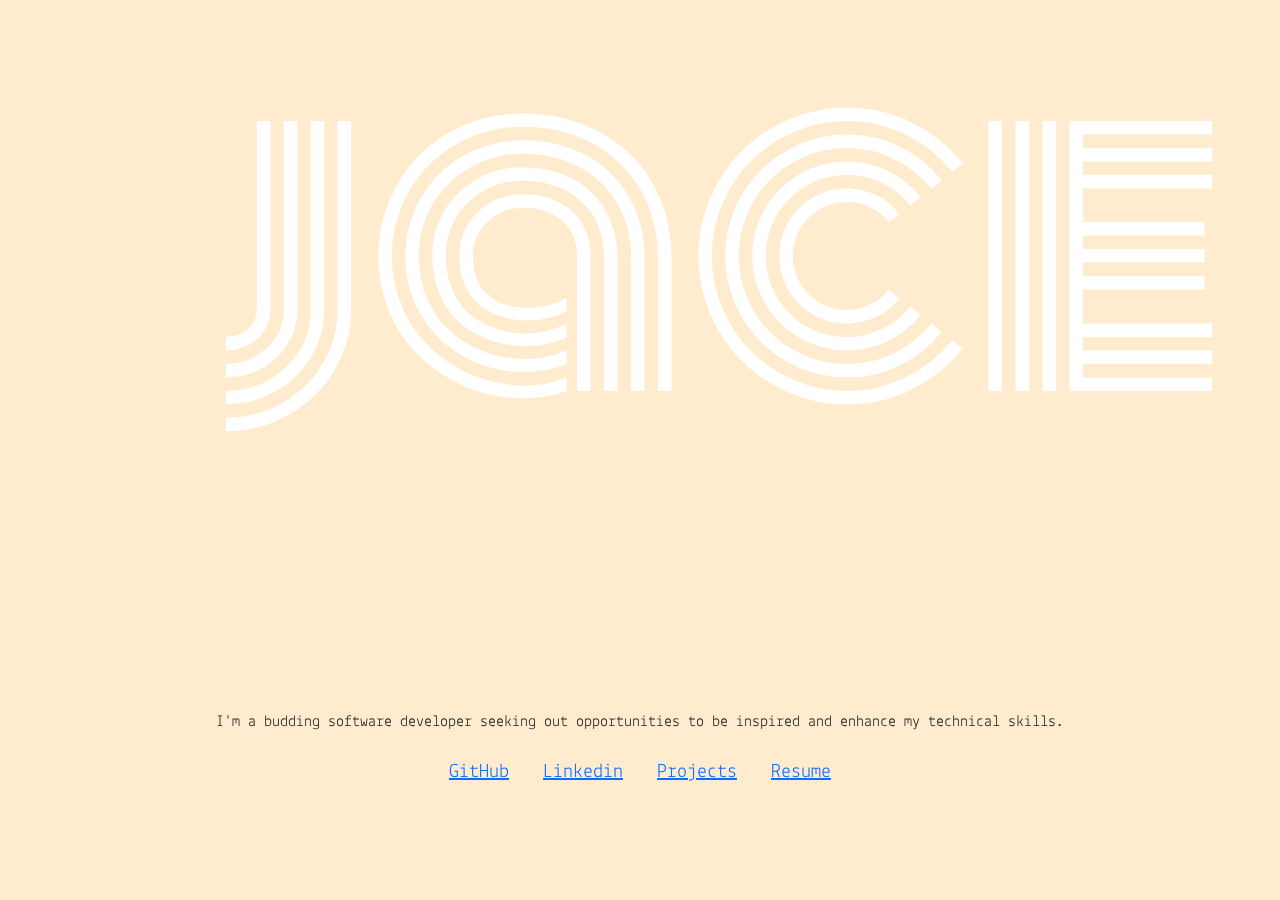
<file: index.html>
<!DOCTYPE html>
<html lang="en">

<head>
    <link rel="stylesheet" href="https://cdn.jsdelivr.net/npm/bootstrap@5.1.3/dist/css/bootstrap.min.css" />
    <link href="https://fonts.googleapis.com/css2?family=Alfa+Slab+One&family=Lekton&family=Monoton&display=swap"
        rel="stylesheet" />
    <script src="https://cdn.jsdelivr.net/npm/bootstrap@5.1.3/dist/js/bootstrap.min.js"></script>
    <link rel="stylesheet" href="styles.css">
    <script src="script.js"></script>
    <title>jace</title>
</head>

<body class="body">


    <div class="container">
        <div class="row">
            <div class="col">
                <div class="my-3 align-text-center">
                    <h1 class="title text-white">jace</h1>
                </div>
            </div>
        </div>
    </div>

    <div class="conatiner">
        <div id="footer">
            <div>
                I'm a budding software developer seeking out opportunities to be inspired and enhance my technical
                skills.
            </div>

            <div class="align-text-center my-3">
                <p>
                    <a class="btn btn-link fs-5" href="https://github.com/jagriss" target="_blank"
                        rel="noopener noreferrer">
                        GitHub
                    </a>
                    <a class="btn btn-link fs-5" href="https://www.linkedin.com/in/jacegrissom/" target="_blank"
                        rel="noopener noreferrer">
                        Linkedin
                    </a>
                    <button class="btn btn-link panel-heading static-top fs-5" type="button" data-bs-toggle="collapse"
                        data-bs-target="#collapseProj" aria-expanded="false" aria-controls="collapseProj">
                        Projects
                    </button>
                    <button class="btn btn-link panel-heading static-top fs-5" type="button" data-bs-toggle="collapse"
                        data-bs-target="#collapseInfo" aria-expanded="false" aria-controls="collapseInfo">
                        Resume
                    </button>
                </p>
                <div class="collapse" id="collapseProj">
                    <div class="card card-body">
                        <div>
                            <a href="https://venntime.herokuapp.com/" target="_blank"
                                rel="noopener noreferrer">Venntime</a>
                            <div>A platform for users to find the best common time to meet! It was built with Spring
                                MVC,
                                thymeleaf, JavaScript, Bootstrap, hibernate, and MySQL</div>
                        </div>
                        <hr>
                        <div>
                            <a href="https://roamwithme.herokuapp.com/" target="_blank"
                                rel="noopener noreferrer">Roam</a>
                            <div>
                                Roam is a web application for tracking travels. It was built with Spring MVC,
                                thymeleaf, Bootstrap, hibernate, and MySQL.
                            </div>
                        </div>
                    </div>
                </div>
                <div class="collapse" id="collapseInfo">
                    <div class="card card-body">
                        <div>
                            <div>
                                <div class="my-3 fw-bold fs-3 text-start">Languages</div>
                                <div class="my-3 fs-5 text-start">Java, JavaScript, Python</div>
                                <div class="my-3 fw-bold fs-3 text-start">Skills</div>
                                <div class="my-3 fs-5 text-start">AngularJS, BootStrap, dbt, JSON, jQUERY, MVC,
                                    Pandas/Geopandas, NumPY,
                                    SpringBoot
                                </div>
                                <div class="my-3 fw-bold fs-3 text-start">Databases</div>
                                <div class="my-3 fs-5 text-start">MySQL, PostgreSQL</div>
                            </div>
                        </div>
                        <hr>
                        <div>
                            <div>
                                <div class="my-3 fw-bold fs-3 text-start">Work Experience</div>

                                <div class="fs-4 fst-italic text-start">Sales Clerk/Decorator</div>
                                <div class="fs-6 fst-italic text-start">Isgro Pastries</div>
                                <div class="fs-6 fst-italic text-start">Philadelphia, PA</div>
                                <div class="fs-6 fst-italic text-start text-decoration-underline">January 2022-Present
                                </div>
                                <div class="fs-6 text-start">Fulfill customer orders, including decorating cakes,
                                    packaging, and receiving
                                    and
                                    facilitating phone orders. </div>

                                <div class="mt-3 fs-4 fst-italic text-start">Executive Producer</div>
                                <div class="fs-6 fst-italic text-start">Teamsters Metropolis Podcast</div>
                                <div class="fs-6 fst-italic text-start">Remote</div>
                                <div class="fs-6 fst-italic text-start">June 2021-Present</div>
                                <div class="mt-2 fs-6 text-start">Edit and produce audio content for labor podcast based
                                    on upcoming book
                                </div>
                                <div class="fs-6 text-start">Research content and historical references; provide
                                    fact-checking </div>
                                <div class="fs-6 text-start">Develop and research primary source material for content
                                </div>

                                <div class="mt-3 fs-4 fst-italic text-start">AmeriCorps Member</div>
                                <div class="fs-6 fst-italic text-start">City Year</div>
                                <div class="fs-6 fst-italic text-start">Philadelphia, PA</div>
                                <div class="fs-6 fst-italic text-start">August 2020-May 2021</div>
                                <div class="mt-2 fs-6 text-start">Support teachers and staff in the virtual learning
                                    space by providing
                                    software installation, troubleshooting, and conflict resolution between students
                                </div>
                                <div class="fs-6 text-start">Provided individualized teaching and support to students in
                                    under-resourced
                                    schools in Philadelphia</div>
                                <div class="fs-6 text-start">Mentored students in social-emotional growth and content
                                    areas</div>

                                <div class="mt-3 fs-4 fst-italic text-start">Station Manager</div>
                                <div class="fs-6 fst-italic text-start">W.E.C.I. Public Radio Station</div>
                                <div class="fs-6 fst-italic text-start">Richmond, IN</div>
                                <div class="fs-6 fst-italic text-start">January 2017-May 2020 </div>
                                <div class="mt-2 fs-6 text-start">Responsible for 24/7 network operations, including
                                    hourly reports,
                                    technical upkeep, and management </div>
                                <div class="fs-6 text-start">Managed departments/events/employees/donors/FCC
                                    Certificates and a weekly radio
                                    hour </div>
                                <div class="fs-6 text-start">Hired, developed content, scheduled, and trained new live
                                    DJs and staff</div>

                                <div class="mt-3 fs-4 fst-italic text-start">Community Outreach Intern</div>
                                <div class="fs-6 fst-italic text-start">LesQueers</div>
                                <div class="fs-6 fst-italic text-start">Shanghai, China</div>
                                <div class="fs-6 fst-italic text-start">June 2018-July 2018</div>
                                <div class="mt-2 fs-6 text-start">Created LesQueers in collaboration with a team, a
                                    mobile application for
                                    LGBTQIA+ communities in the Shanghai area </div>
                                <div class="fs-6 text-start">Produced auditory and visual content to promote LGBTQIA+
                                    stories and businesses
                                    in Shanghai </div>
                                <div class="fs-6 text-start">Designed and managed the company’s website, social media
                                    platforms, and
                                    programming for inclusivity
                                    training with local businesses/governmental groups</div>
                                <div class="fs-6 text-start">Communicated with current and potential company partners
                                </div>

                            </div>
                        </div>
                    </div>
                </div>
            </div>
            <!-- <div class="row">
                <div class="col-12 p-3">
                    <div class="my-3 fw-bold fs-3 text-start">Languages</div>
                    <div class="my-3 fs-5 text-start">Java, JavaScript, Python</div>
                    <div class="my-3 fw-bold fs-3 text-start">Skills</div>
                    <div class="my-3 fs-5 text-start">AngularJS, BootStrap, dbt, JSON, jQUERY, MVC, Pandas/Geopandas,
                        NumPY,
                        SpringBoot
                    </div>
                    <div class="my-3 fw-bold fs-3 text-start">Databases</div>
                    <div class="my-3 fs-5 text-start">MySQL, PostgreSQL</div>
                </div>
            </div>
            <div class="my-3 fw-bold fs-3 text-start">Work Experience</div>

            <div class="fs-4 fst-italic text-start">Sales Clerk/Decorator</div>
            <div class="fs-6 fst-italic text-start">Isgro Pastries</div>
            <div class="fs-6 fst-italic text-start">Philadelphia, PA</div>
            <div class="fs-6 fst-italic text-start text-decoration-underline">January 2022-Present</div>
            <div class="fs-6 text-start">Fulfill customer orders, including decorating cakes, packaging, and receiving
                and
                facilitating phone orders. </div>

            <div class="mt-3 fs-4 fst-italic text-start">Executive Producer</div>
            <div class="fs-6 fst-italic text-start">Teamsters Metropolis Podcast</div>
            <div class="fs-6 fst-italic text-start">Remote</div>
            <div class="fs-6 fst-italic text-start">June 2021-Present</div>
            <div class="mt-2 fs-6 text-start">Edit and produce audio content for labor podcast based on upcoming book
            </div>
            <div class="fs-6 text-start">Research content and historical references; provide fact-checking </div>
            <div class="fs-6 text-start">Develop and research primary source material for content</div>

            <div class="mt-3 fs-4 fst-italic text-start">AmeriCorps Member</div>
            <div class="fs-6 fst-italic text-start">City Year</div>
            <div class="fs-6 fst-italic text-start">Philadelphia, PA</div>
            <div class="fs-6 fst-italic text-start">August 2020-May 2021</div>
            <div class="mt-2 fs-6 text-start">Support teachers and staff in the virtual learning space by providing
                software installation, troubleshooting, and conflict resolution between students </div>
            <div class="fs-6 text-start">Provided individualized teaching and support to students in under-resourced
                schools in Philadelphia</div>
            <div class="fs-6 text-start">Mentored students in social-emotional growth and content areas</div>

            <div class="mt-3 fs-4 fst-italic text-start">Station Manager</div>
            <div class="fs-6 fst-italic text-start">W.E.C.I. Public Radio Station</div>
            <div class="fs-6 fst-italic text-start">Richmond, IN</div>
            <div class="fs-6 fst-italic text-start">January 2017-May 2020 </div>
            <div class="mt-2 fs-6 text-start">Responsible for 24/7 network operations, including hourly reports,
                technical upkeep, and management </div>
            <div class="fs-6 text-start">Managed departments/events/employees/donors/FCC Certificates and a weekly radio
                hour </div>
            <div class="fs-6 text-start">Hired, developed content, scheduled, and trained new live DJs and staff</div>

            <div class="mt-3 fs-4 fst-italic text-start">Community Outreach Intern</div>
            <div class="fs-6 fst-italic text-start">LesQueers</div>
            <div class="fs-6 fst-italic text-start">Shanghai, China</div>
            <div class="fs-6 fst-italic text-start">June 2018-July 2018</div>
            <div class="mt-2 fs-6 text-start">Created LesQueers in collaboration with a team, a mobile application for
                LGBTQIA+ communities in the Shanghai area </div>
            <div class="fs-6 text-start">Produced auditory and visual content to promote LGBTQIA+ stories and businesses
                in Shanghai </div>
            <div class="fs-6 text-start">Designed and managed the company’s website, social media platforms, and
                programming for inclusivity
                training with local businesses/governmental groups</div>
            <div class="fs-6 text-start">Communicated with current and potential company partners</div> -->

        </div>
    </div>

</body>

</html>
</file>
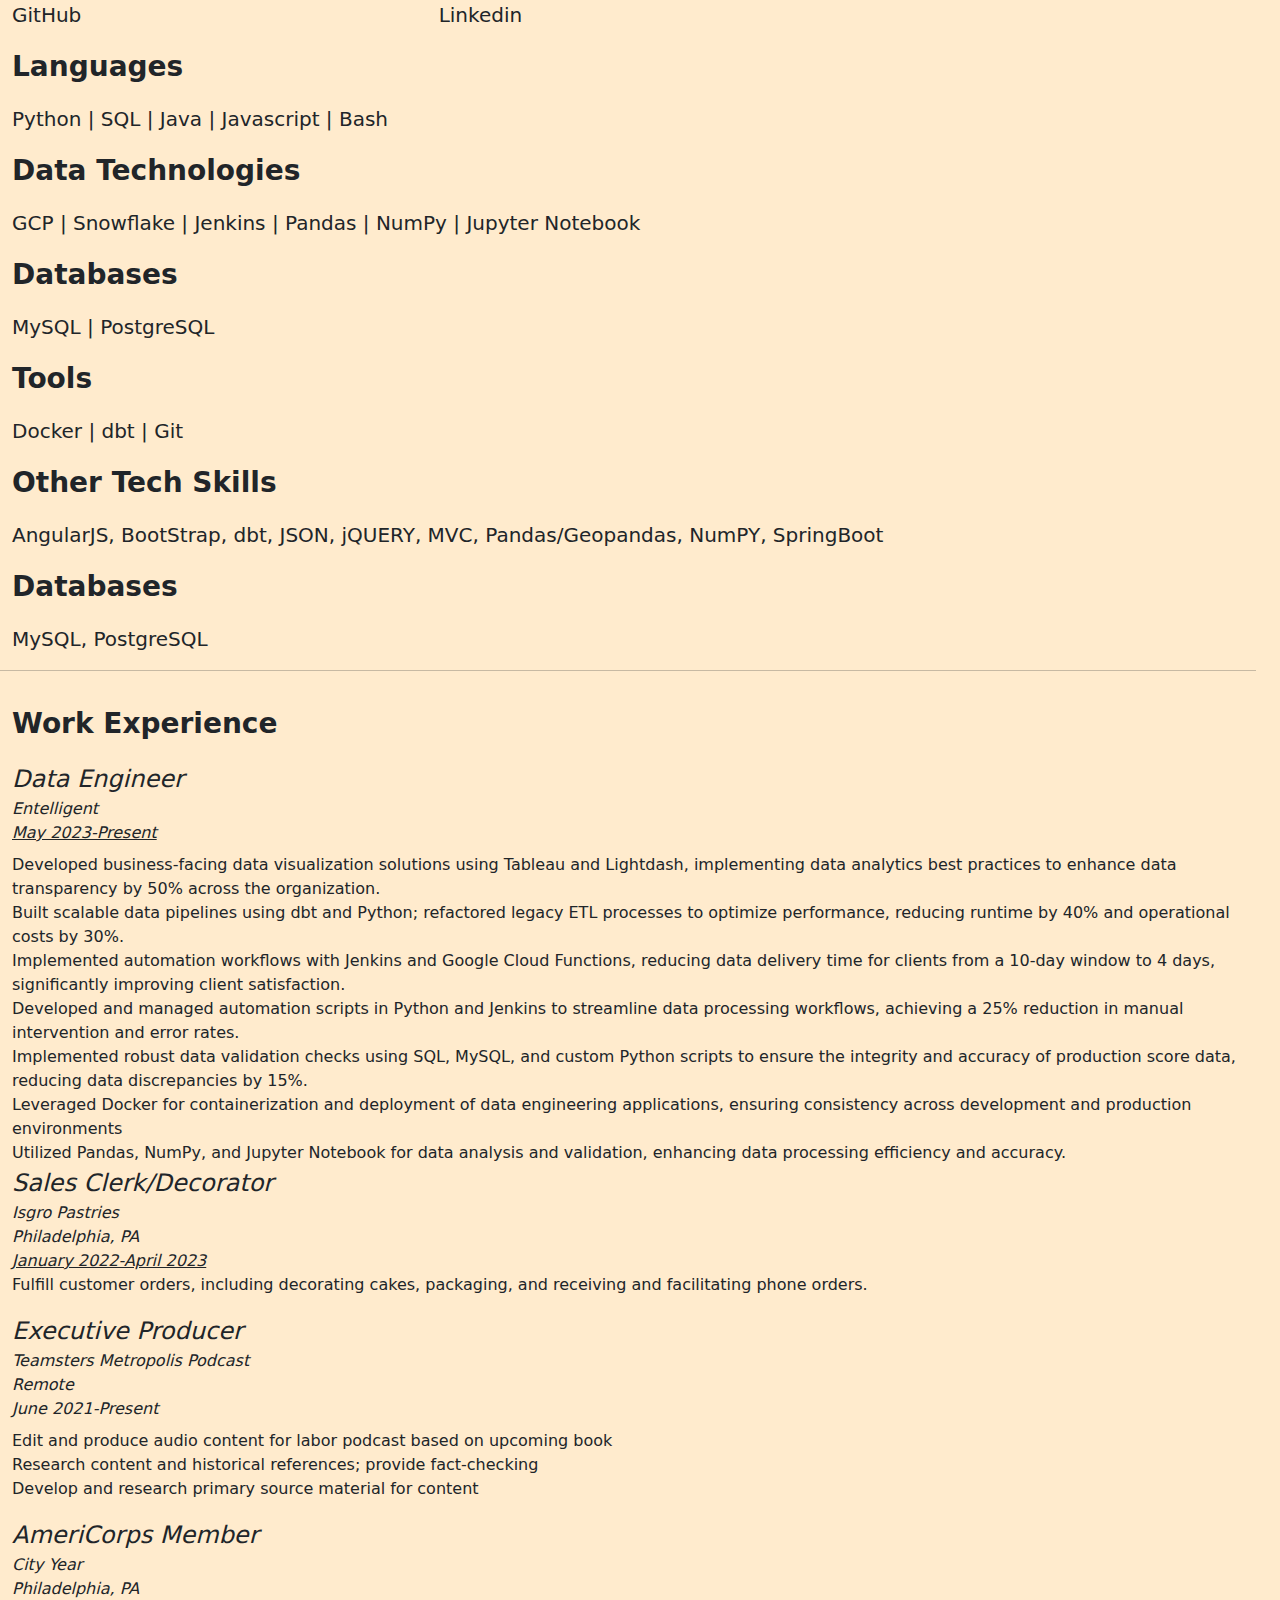
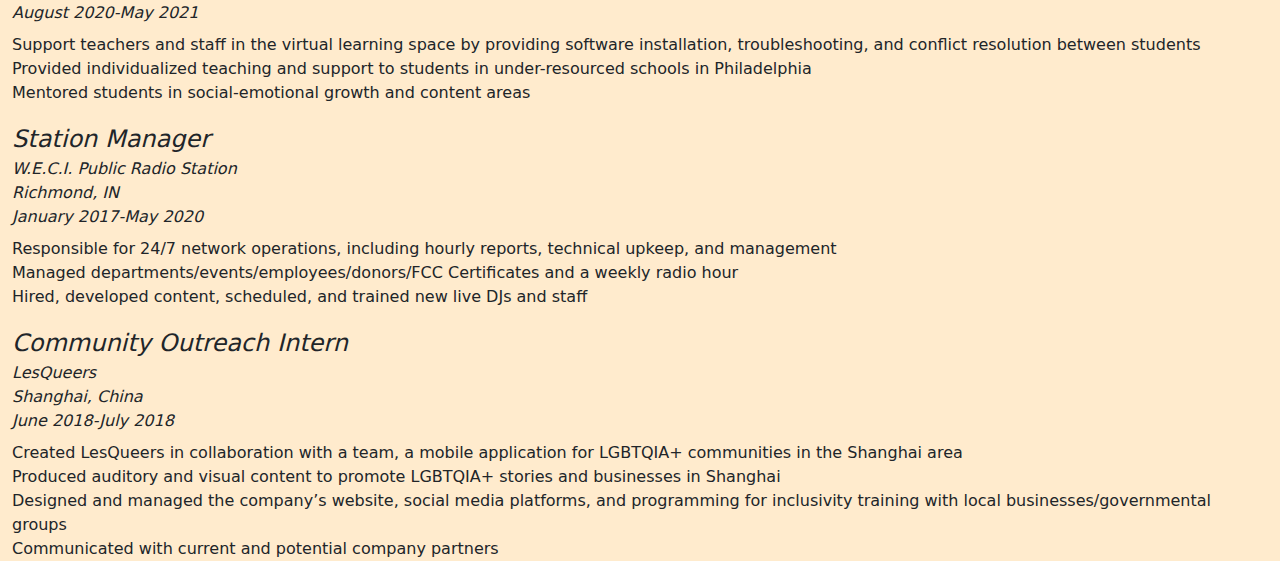
<file: pages/info.html>
<!DOCTYPE html>
<html lang="en">

<head>
    <meta charset="UTF-8">
    <meta name="viewport" content="width=device-width, initial-scale=1.0">
    <link rel="stylesheet" href="https://cdn.jsdelivr.net/npm/bootstrap@5.3.3/dist/css/bootstrap.min.css" />
    <link rel="preconnect" href="https://fonts.googleapis.com">
    <link rel="preconnect" href="https://fonts.gstatic.com" crossorigin>
    <link
        href="https://fonts.googleapis.com/css2?family=Alfa+Slab+One&family=Almendra&family=Danfo&family=Eater&family=Ewert&family=Fontdiner+Swanky&family=Imbue:opsz,wght@10..100,100..900&family=Libre+Barcode+128+Text&family=Orbitron:wght@400..900&family=Orelega+One&family=Rye&family=Silkscreen:wght@700&family=Smokum&family=Ultra&display=swap"
        rel="stylesheet">
    <script src="https://cdn.jsdelivr.net/npm/@popperjs/core@2.11.8/dist/umd/popper.min.js"></script>
    <script src="https://cdn.jsdelivr.net/npm/bootstrap@5.3.3/dist/js/bootstrap.min.js"></script>
    <link rel="stylesheet" href="../styles.css">
    <script src="../script.js"></script>
    <title>jace</title>
</head>

<body class="body">


    <div class="container-fluid">
    <div class="row">
        <div class="col-4">
            <div class="col-4" id="nav">
                <a class="link-dark link-offset-2 link-offset-3-hover link-underline-light link-underline-opacity-0 link-underline-opacity-75-hover fs-5"
                    href="https://github.com/jagriss" target="_blank" rel="noopener noreferrer">
                    GitHub
                </a>
            </div>
        </div>
        <div class="col-4">
            <div id="nav">
                <a class="link-dark link-offset-2 link-offset-3-hover link-underline link-underline-opacity-0 link-underline-opacity-75-hover fs-5"
                    href="https://www.linkedin.com/in/jacegrissom/" target="_blank"
                    rel="noopener noreferrer">
                    Linkedin
                </a>
            </div>
        </div>
        <div class="row">
            <!-- <div class="card card-body bg-transparent border-light"> -->
                <div>
                    <div>
                        <div class="my-3 fw-bold fs-3 text-start">Languages</div>
                        <div class="my-3 fs-5 text-start">Python | SQL | Java | Javascript | Bash</div>
                        <div class="my-3 fw-bold fs-3 text-start">Data Technologies</div>
                        <div class="my-3 fs-5 text-start">GCP | Snowflake | Jenkins | Pandas | NumPy |
                            Jupyter Notebook
                        </div>
                        <div class="my-3 fw-bold fs-3 text-start">Databases</div>
                        <div class="my-3 fs-5 text-start">MySQL | PostgreSQL</div>
                        <div class="my-3 fw-bold fs-3 text-start">Tools</div>
                        <div class="my-3 fs-5 text-start">Docker | dbt | Git </div>
                        <div class="my-3 fw-bold fs-3 text-start">Other Tech Skills</div>
                        <div class="my-3 fs-5 text-start">AngularJS, BootStrap, dbt, JSON, jQUERY, MVC,
                            Pandas/Geopandas, NumPY,
                            SpringBoot
                        </div>
                        <div class="my-3 fw-bold fs-3 text-start">Databases</div>
                        <div class="my-3 fs-5 text-start">MySQL, PostgreSQL</div>
                    </div>
                </div>
                <hr>
                <div>
                    <div>
                        <div class="my-3 fw-bold fs-3 text-start">Work Experience</div>

                        <div class="fs-4 fst-italic text-start">Data Engineer</div>
                        <div class="fs-6 fst-italic text-start">Entelligent</div>
                        <!-- <div class="fs-6 fst-italic text-start">Philadelphia, PA</div> -->
                        <div class="fs-6 fst-italic text-start text-decoration-underline">May
                            2023-Present
                        </div>
                        <div class="mt-2 fs-6 text-start">Developed business-facing data visualization solutions using Tableau and Lightdash, implementing data analytics best practices to enhance data transparency by 50% across the organization.
                        </div>
                        <div class="fs-6 text-start">Built scalable data pipelines using dbt and Python; refactored legacy ETL processes to optimize performance, reducing runtime by 40% and operational costs by 30%.</div>
                        <div class="fs-6 text-start">Implemented automation workflows with Jenkins and Google Cloud Functions, reducing data delivery time for clients from a 10-day window to 4 days, significantly improving client satisfaction.</div>
                        <div class="fs-6 text-start">Developed and managed automation scripts in Python and Jenkins to streamline data processing workflows, achieving a 25% reduction in manual intervention and error rates.</div>
                        <div class="fs-6 text-start">Implemented robust data validation checks using SQL, MySQL, and custom Python scripts to ensure the integrity and accuracy of production score data, reducing data discrepancies by 15%.</div>
                        <div class="fs-6 text-start">Leveraged Docker for containerization and deployment of data engineering applications, ensuring consistency across development and production environments </div>
                        <div class="fs-6 text-start">Utilized Pandas, NumPy, and Jupyter Notebook for data analysis and validation, enhancing data processing efficiency and accuracy. </div>


                        <div class="fs-4 fst-italic text-start">Sales Clerk/Decorator</div>
                        <div class="fs-6 fst-italic text-start">Isgro Pastries</div>
                        <div class="fs-6 fst-italic text-start">Philadelphia, PA</div>
                        <div class="fs-6 fst-italic text-start text-decoration-underline">January
                            2022-April 2023
                        </div>
                        <div class="fs-6 text-start">Fulfill customer orders, including decorating
                            cakes,
                            packaging, and receiving
                            and
                            facilitating phone orders. </div>

                        <div class="mt-3 fs-4 fst-italic text-start">Executive Producer</div>
                        <div class="fs-6 fst-italic text-start">Teamsters Metropolis Podcast</div>
                        <div class="fs-6 fst-italic text-start">Remote</div>
                        <div class="fs-6 fst-italic text-start">June 2021-Present</div>
                        <div class="mt-2 fs-6 text-start">Edit and produce audio content for labor
                            podcast
                            based
                            on upcoming book
                        </div>
                        <div class="fs-6 text-start">Research content and historical references; provide
                            fact-checking </div>
                        <div class="fs-6 text-start">Develop and research primary source material for
                            content
                        </div>

                        <div class="mt-3 fs-4 fst-italic text-start">AmeriCorps Member</div>
                        <div class="fs-6 fst-italic text-start">City Year</div>
                        <div class="fs-6 fst-italic text-start">Philadelphia, PA</div>
                        <div class="fs-6 fst-italic text-start">August 2020-May 2021</div>
                        <div class="mt-2 fs-6 text-start">Support teachers and staff in the virtual
                            learning
                            space by providing
                            software installation, troubleshooting, and conflict resolution between
                            students
                        </div>
                        <div class="fs-6 text-start">Provided individualized teaching and support to
                            students in
                            under-resourced
                            schools in Philadelphia</div>
                        <div class="fs-6 text-start">Mentored students in social-emotional growth and
                            content
                            areas</div>

                        <div class="mt-3 fs-4 fst-italic text-start">Station Manager</div>
                        <div class="fs-6 fst-italic text-start">W.E.C.I. Public Radio Station</div>
                        <div class="fs-6 fst-italic text-start">Richmond, IN</div>
                        <div class="fs-6 fst-italic text-start">January 2017-May 2020 </div>
                        <div class="mt-2 fs-6 text-start">Responsible for 24/7 network operations,
                            including
                            hourly reports,
                            technical upkeep, and management </div>
                        <div class="fs-6 text-start">Managed departments/events/employees/donors/FCC
                            Certificates and a weekly radio
                            hour </div>
                        <div class="fs-6 text-start">Hired, developed content, scheduled, and trained
                            new
                            live
                            DJs and staff</div>

                        <div class="mt-3 fs-4 fst-italic text-start">Community Outreach Intern</div>
                        <div class="fs-6 fst-italic text-start">LesQueers</div>
                        <div class="fs-6 fst-italic text-start">Shanghai, China</div>
                        <div class="fs-6 fst-italic text-start">June 2018-July 2018</div>
                        <div class="mt-2 fs-6 text-start">Created LesQueers in collaboration with a
                            team, a
                            mobile application for
                            LGBTQIA+ communities in the Shanghai area </div>
                        <div class="fs-6 text-start">Produced auditory and visual content to promote
                            LGBTQIA+
                            stories and businesses
                            in Shanghai </div>
                        <div class="fs-6 text-start">Designed and managed the company’s website, social
                            media
                            platforms, and
                            programming for inclusivity
                            training with local businesses/governmental groups</div>
                        <div class="fs-6 text-start">Communicated with current and potential company
                            partners
                        </div>

                    </div>
                </div>
            </div>
        </div>
</body>

</html>
</file>
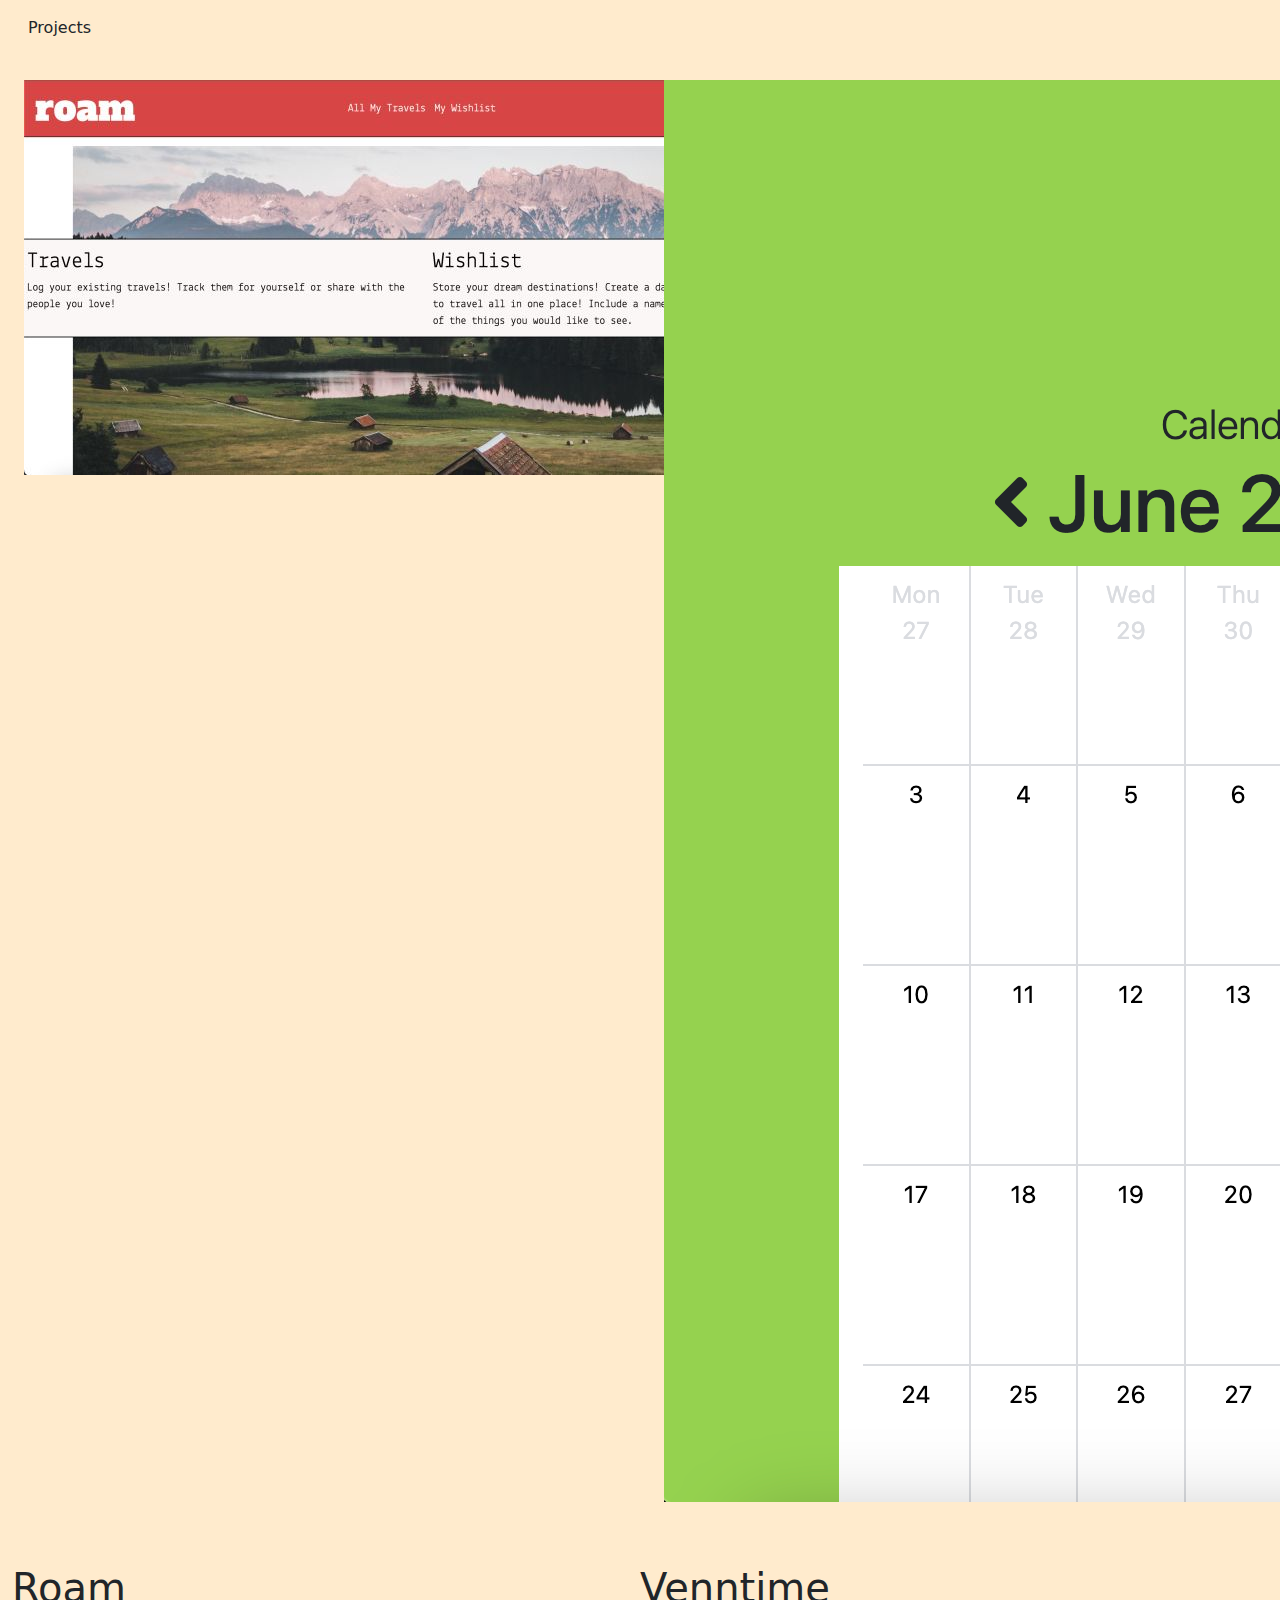
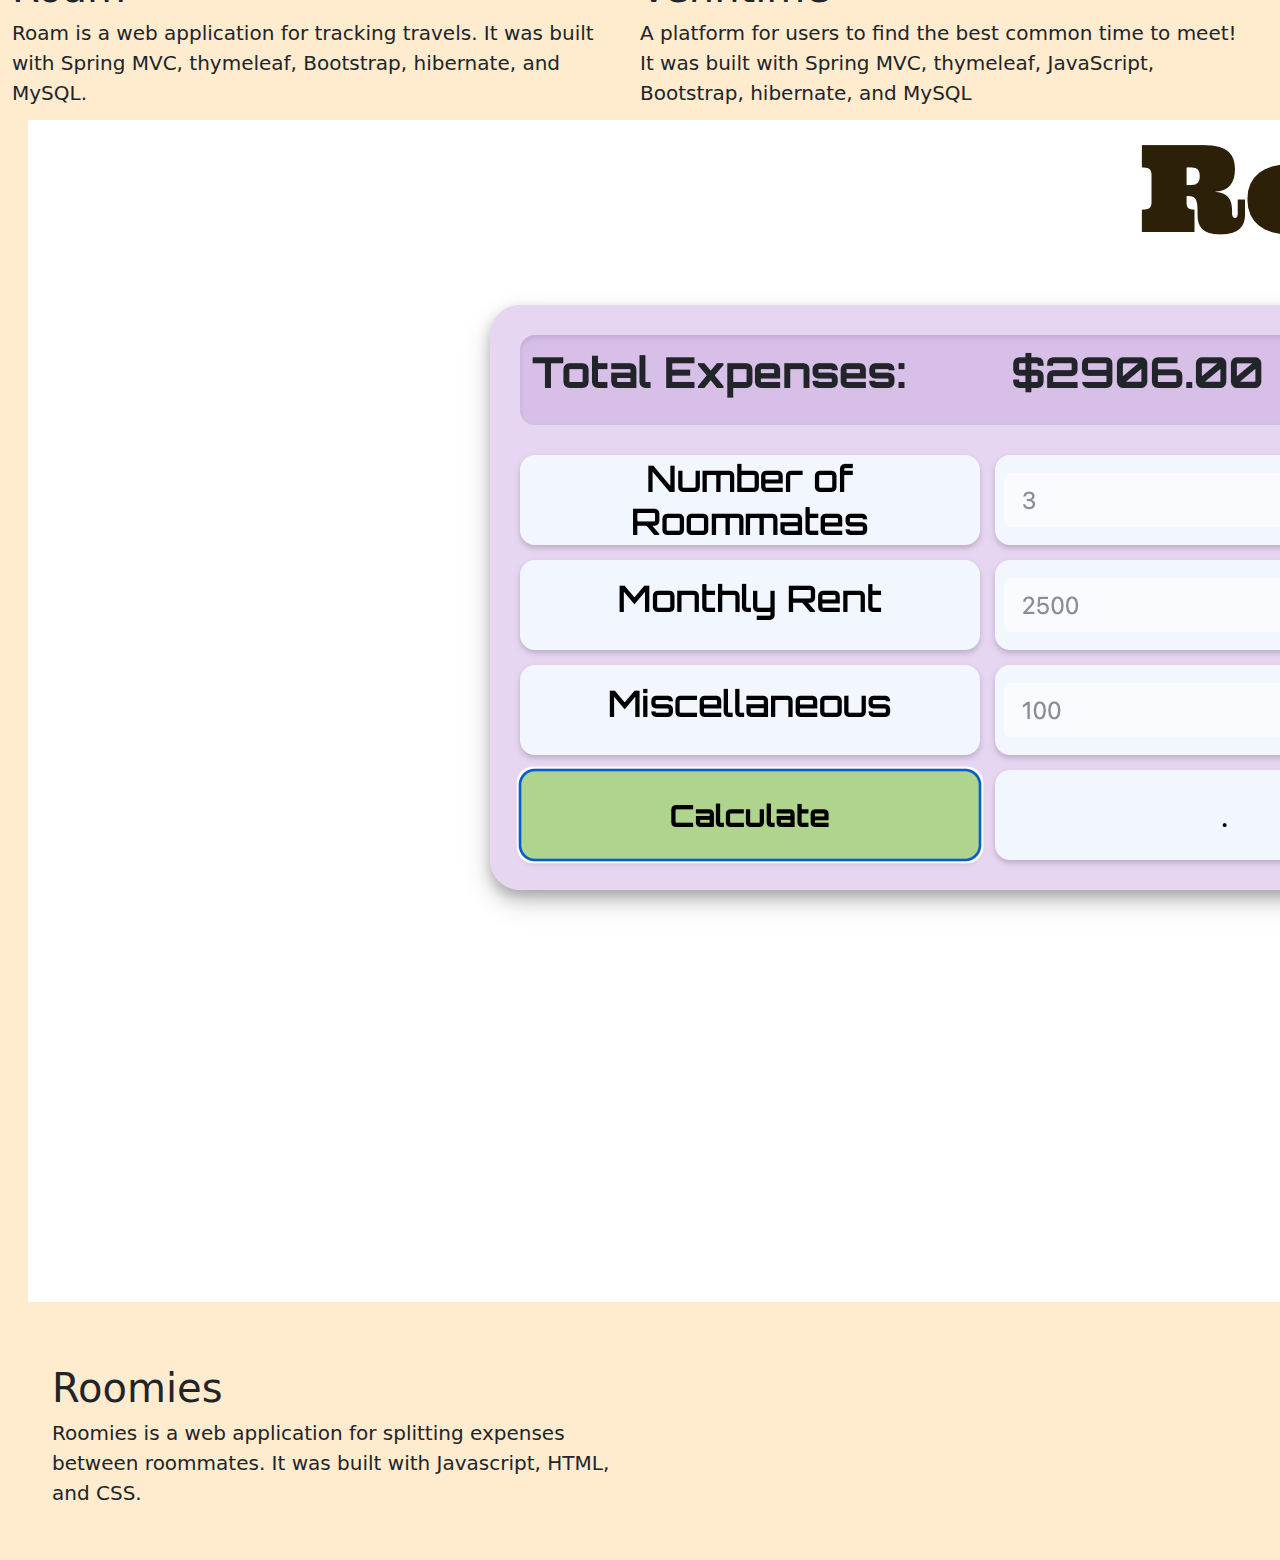
<file: pages/portfolio.html>
<!DOCTYPE html>
<html lang="en">

<head>
    <meta charset="UTF-8">
    <meta name="viewport" content="width=device-width, initial-scale=1.0">
    <link rel="stylesheet" href="https://cdn.jsdelivr.net/npm/bootstrap@5.3.3/dist/css/bootstrap.min.css" />
    <link rel="preconnect" href="https://fonts.googleapis.com">
    <link rel="preconnect" href="https://fonts.gstatic.com" crossorigin>
    <link
        href="https://fonts.googleapis.com/css2?family=Alfa+Slab+One&family=Almendra&family=Danfo&family=Eater&family=Ewert&family=Fontdiner+Swanky&family=Imbue:opsz,wght@10..100,100..900&family=Libre+Barcode+128+Text&family=Orbitron:wght@400..900&family=Orelega+One&family=Rye&family=Silkscreen:wght@700&family=Smokum&family=Ultra&display=swap"
        rel="stylesheet">
    <script src="https://cdn.jsdelivr.net/npm/@popperjs/core@2.11.8/dist/umd/popper.min.js"></script>
    <script src="https://cdn.jsdelivr.net/npm/bootstrap@5.3.3/dist/js/bootstrap.min.js"></script>
    <link rel="stylesheet" href="../styles.css">
    <script src="../script.js"></script>
    <title>jace</title>
</head>

<body class="body">
    <div class="container-fluid">
        <div class="p-3" id="proj">Projects</div>
        <div class="row mt-3" id="info">
            <div class="col-6">
                <div id="flashingImage" class="container-fluid my-2">
                    <img src="../images/roam-home.jpeg" alt="Roam Pages" class="baseImg">
                </div>
            </div>
            <div class="col-6">
                <div id="flashingImage2" class="container-fluid my-2">
                    <img src="../images/venntime-home.jpeg" alt="Roam Pages" class="baseImg2">
                </div>
            </div>
            <div class="row mt-5">
                <div class="col-6">
                    <a class="link-dark link-offset-2 link-offset-3-hover link-underline link-underline-opacity-0 link-underline-opacity-75-hover fs-1"
                        href="https://github.com/jagriss/roam-project"> Roam
                    </a>
                    <div class="fs-5">
                        Roam is a web application for tracking travels. It was built with Spring MVC,
                        thymeleaf, Bootstrap, hibernate, and MySQL.
                    </div>
                </div>
                <div class="col-6">
                    <a class="link-dark link-offset-2 link-offset-3-hover link-underline link-underline-opacity-0 link-underline-opacity-75-hover fs-1"
                        href="https://github.com/jagriss/VennTime"> Venntime
                    </a>
                    <div class="fs-5">A platform for users to find the best common time to meet! It was built with
                        Spring
                        MVC,
                        thymeleaf, JavaScript, Bootstrap, hibernate, and MySQL</div>
                </div>
            </div>
        </div>
        <div class="row p-1" id="info">
            <div class="col-6">
                <div id="flashingImage3" class="container-fluid my-2">
                    <img src="../images/roomies-home.jpeg" alt="Roam Pages" class="baseImg3">
                </div>
            </div>
            <!-- <div class="col-6">
                <div id="flashingImage2" class="container-fluid my-5">
                    <img src="../images/venntime-home.jpeg" alt="Roam Pages" class="baseImg2">
                </div>
            </div> -->
            <div class="row p-5">
                <div class="col-6">
                    <a class="link-dark link-offset-2 link-offset-3-hover link-underline link-underline-opacity-0 link-underline-opacity-75-hover fs-1"
                        href="https://github.com/jagriss/roomieApp"> Roomies
                    </a>
                    <div class="fs-5">
                        Roomies is a web application for splitting expenses between roommates. 
                        It was built with Javascript, HTML, and CSS.
                    </div>
                </div>
                <!-- <div class="col-6">
                    <a class="link-dark link-offset-2 link-offset-3-hover link-underline link-underline-opacity-0 link-underline-opacity-75-hover fs-1"
                        href="https://github.com/jagriss/VennTime"> Venntime
                    </a>
                    <div class="fs-5">A platform for users to find the best common time to meet! It was built with
                        Spring
                        MVC,
                        thymeleaf, JavaScript, Bootstrap, hibernate, and MySQL</div>
                </div> -->
            </div>
        </div>
    </div>
</body>

</html>
</file>
<file: styles.css>
html,
body {
  background-color: blanchedalmond;
  margin: auto;
}

.title {
    font-family: 'Monoton', cursive;
    font-size: 30vw;
    position: fixed;
    width: 100%;
    display: inline-block;
    text-align: center;

}

#footer {
    position: fixed;
    bottom: 10%;
    width: 100%;
    display: inline-block;
    text-align: center;
    font-family: 'Lekton', sans-serif;
}
</file>
